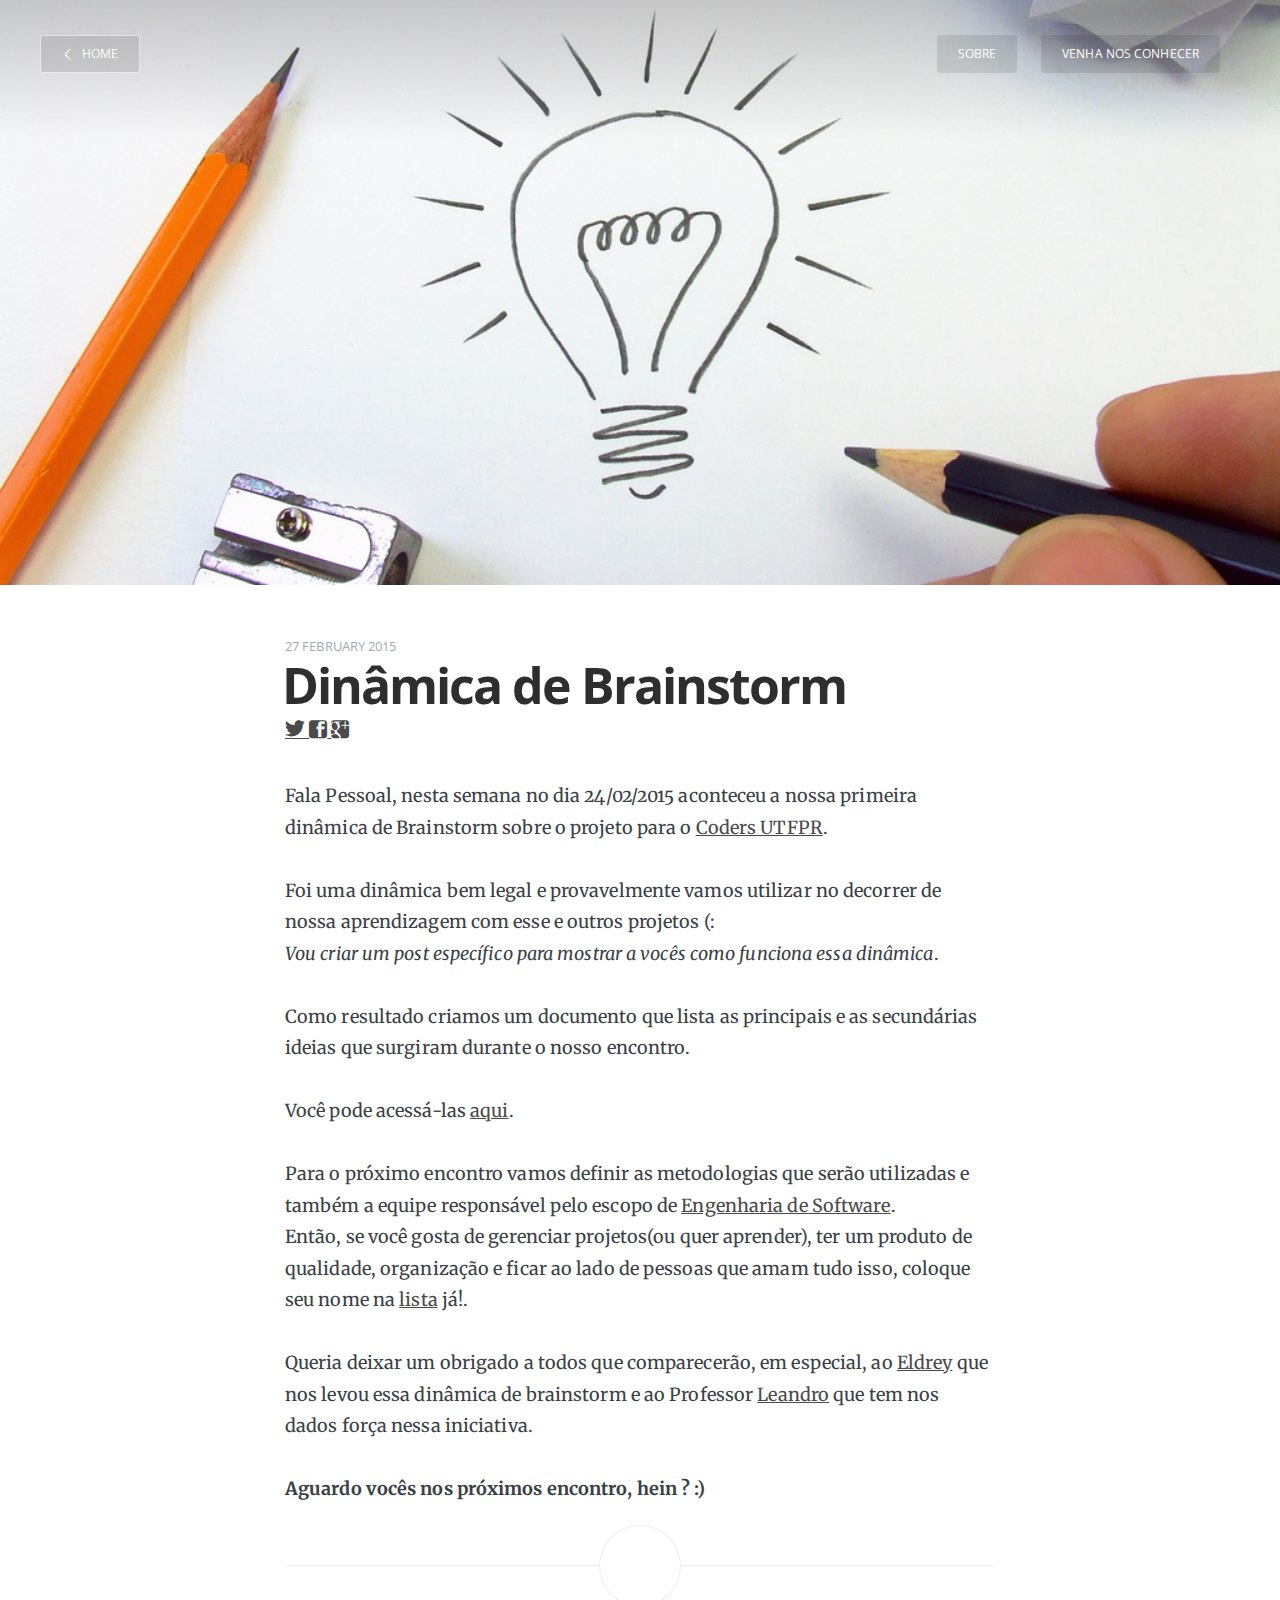
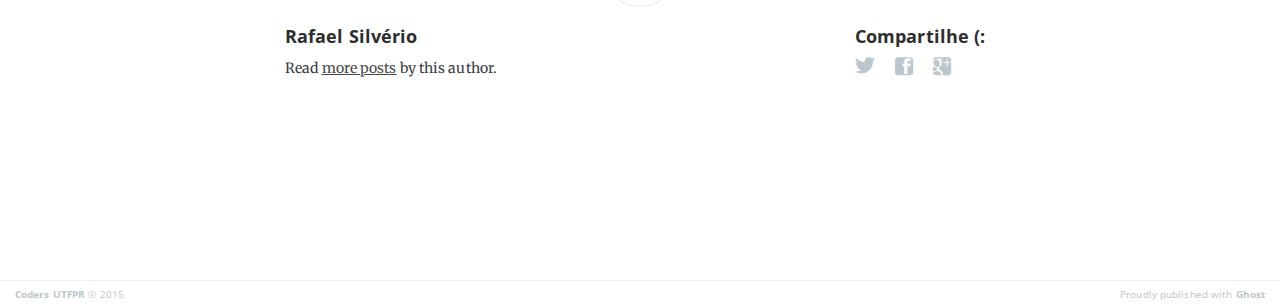
<file: dinamica-de-brainstorm/index.html>
<head>
    <meta charset="utf-8">
    <meta http-equiv="X-UA-Compatible" content="IE=edge">

    <title>Coders UTFPR - Dinâmica Brainstorm</title>
    <meta name="description" content="Veja como foi o Brainstorm do nosso primeiro projeto e fique por dentro das novidades dessa galera Coder.">

    <meta name="HandheldFriendly" content="True">
    <meta name="viewport" content="width=device-width, initial-scale=1.0">
    <meta name="google-site-verification" content="GM1ATaegXwf0JRulCQmqpuhbtIWPAEJD_zhZ3IvKaqc">

    <link rel="shortcut icon" href="../favicon.ico">

    <link rel="stylesheet" type="text/css" href="../assets/css/screen.css?v=8caccaac9c">
    <link rel="stylesheet" type="text/css" href="http://fonts.googleapis.com/css?family=Merriweather:300,700,700italic,300italic%7COpen+Sans:700,400">

    <meta name="generator" content="Ghost 0.5">
<link rel="alternate" type="application/rss+xml" title="Coders UTFPR" href="../rss/index.html">
<link rel="canonical" href="http://localhost:2368/dinamica-de-brainstorm/">
</head>
<body class="post-template">

    


<header class="main-header post-head " style="background-image: url(../content/images/2015/02/3985585567_7a3d90a6e4_b.jpg)">
    <nav class="main-nav overlay intern clearfix">
        <a class="back-button icon-arrow-left" href="http://localhost:2368">Home</a>
        <a href="http://localhost:2368/sobre/" alt="Sobre a Coders UTFPR">Sobre</a>
        <a href="http://localhost:2368/venha-nos-conhecer/" alt="Venha nos conhecer">Venha nos conhecer</a>
    </nav>
</header>

<main class="content" role="main">

    <article class="post">

        <header class="post-header">
            <section class="post-meta">
                <time class="post-date" datetime="2015-02-27">27 February 2015</time> 
            </section>

            <h1 class="post-title">Dinâmica de Brainstorm</h1>

            <section class="share top-post">
                <a class="icon-twitter" href="https://twitter.com/share?text=Din%C3%A2mica%20de%20Brainstorm&amp;url=http://localhost:2368/dinamica-de-brainstorm/" onclick="window.open(this.href, 'twitter-share', 'width=550,height=235');return false;">
                    <span class="hidden">Twitter</span>
                </a>

                <a class="icon-facebook" href="https://www.facebook.com/sharer/sharer.php?u=http://localhost:2368/dinamica-de-brainstorm/" onclick="window.open(this.href, 'facebook-share','width=580,height=296');return false;">
                    <span class="hidden">Facebook</span>
                </a>

                <a class="icon-google-plus" href="https://plus.google.com/share?url=http://localhost:2368/dinamica-de-brainstorm/" onclick="window.open(this.href, 'google-plus-share', 'width=490,height=530');return false;">
                    <span class="hidden">Google+</span>
                </a>
            </section>

        </header>

        <section class="post-content">
            <p>Fala Pessoal, nesta semana no dia 24/02/2015 aconteceu a nossa primeira dinâmica de Brainstorm sobre o projeto para o <a href="../sobre.2">Coders UTFPR</a>.</p>

<p>Foi uma dinâmica bem legal e provavelmente vamos utilizar no decorrer de nossa aprendizagem com esse e outros projetos (: <br>
<em>Vou criar um post específico para mostrar a vocês como funciona essa dinâmica</em>.</p>

<p>Como resultado criamos um documento que lista as principais e as secundárias ideias que surgiram durante o nosso encontro.</p>

<p>Você pode acessá-las <a href="https://docs.google.com/document/d/1pxd6bMEI-PtyjQK-rJaO2aIXdiwsdOrMmSuiktUTZok/edit?usp=sharing">aqui</a>.</p>

<p>Para o próximo encontro vamos definir as metodologias que serão utilizadas e também a equipe responsável pelo escopo de <a href="http://pt.wikipedia.org/wiki/Engenharia_de_software">Engenharia de Software</a>. <br>
Então, se você gosta de gerenciar projetos(ou quer aprender), ter um produto de qualidade, organização e ficar ao lado de pessoas que amam tudo isso, coloque seu nome na <a href="https://docs.google.com/spreadsheets/d/1sS7MQ5_bD9qvkCwNELRNGLJwotHtlgq8ZN_b-Kqgd30/edit?usp=sharing">lista</a> já!.</p>

<p>Queria deixar um obrigado a todos que comparecerão, em especial, ao <a href="https://www.facebook.com/eldrey">Eldrey</a> que nos levou essa dinâmica de brainstorm e ao Professor <a href="https://www.facebook.com/leandro.batistadealmeida">Leandro</a> que tem nos dados força nessa iniciativa. </p>

<p><strong>Aguardo vocês nos próximos encontro, hein ? :)</strong></p>
        </section>

        <footer class="post-footer">


            <figure class="author-image">
                <a class="img" href="../author/rafael-silverio/" style="background-image: url(http://www.gravatar.com/avatar/7ae92d781ea3a0dcb081b4a88a52a3eb?d=404&amp;s=250)"><span class="hidden">Rafael Silvério's Picture</span></a>
            </figure>

            <section class="author">
                <h4><a href="../author/rafael-silverio/">Rafael Silvério</a></h4>

                    <p>Read <a href="../author/rafael-silverio/">more posts</a> by this author.</p>
                <div class="author-meta">
                    
                    
                </div>
            </section>


            <section class="share">
                <h4>Compartilhe (:</h4>
                <a class="icon-twitter" href="https://twitter.com/share?text=Din%C3%A2mica%20de%20Brainstorm&amp;url=http://localhost:2368/dinamica-de-brainstorm/" onclick="window.open(this.href, 'twitter-share', 'width=550,height=235');return false;">
                    <span class="hidden">Twitter</span>
                </a>
                <a class="icon-facebook" href="https://www.facebook.com/sharer/sharer.php?u=http://localhost:2368/dinamica-de-brainstorm/" onclick="window.open(this.href, 'facebook-share','width=580,height=296');return false;">
                    <span class="hidden">Facebook</span>
                </a>
                <a class="icon-google-plus" href="https://plus.google.com/share?url=http://localhost:2368/dinamica-de-brainstorm/" onclick="window.open(this.href, 'google-plus-share', 'width=490,height=530');return false;">
                    <span class="hidden">Google+</span>
                </a>
            </section>


            <br><br>
            <div id="disqus_thread"></div>
            <script type="text/javascript">
                /* * * CONFIGURATION VARIABLES * * */
                var disqus_shortname = 'codersutfpr';

                /* * * DON'T EDIT BELOW THIS LINE * * */
                (function() {
                    var dsq = document.createElement('script'); dsq.type = 'text/javascript'; dsq.async = true;
                    dsq.src = '//' + disqus_shortname + '.disqus.com/embed.js';
                    (document.getElementsByTagName('head')[0] || document.getElementsByTagName('body')[0]).appendChild(dsq);
                })();
            </script>
            <noscript>Please enable JavaScript to view the <a href="https://disqus.com/?ref_noscript" rel="nofollow">comments powered by Disqus.</a></noscript>
        </footer>

    </article>

</main>



    <footer class="site-footer clearfix">
         <section class="copyright"><a href="http://localhost:2368">Coders UTFPR</a> © 2015</section>
         <section class="poweredby">Proudly published with <a href="https://ghost.org">Ghost</a></section>
    </footer>

    <script src="../public/jquery.js?v=8caccaac9c"></script>

    <script type="text/javascript" src="../assets/js/jquery.fitvids.js?v=8caccaac9c"></script>
    <script type="text/javascript" src="../assets/js/index.js?v=8caccaac9c"></script>

    <script>
      (function(i,s,o,g,r,a,m){i['GoogleAnalyticsObject']=r;i[r]=i[r]||function(){
      (i[r].q=i[r].q||[]).push(arguments)},i[r].l=1*new Date();a=s.createElement(o),
      m=s.getElementsByTagName(o)[0];a.async=1;a.src=g;m.parentNode.insertBefore(a,m)
      })(window,document,'script','//www.google-analytics.com/analytics.js','ga');

      ga('create', 'UA-47044741-3', 'auto');
      ga('send', 'pageview');
    </script>
</body>
</file>
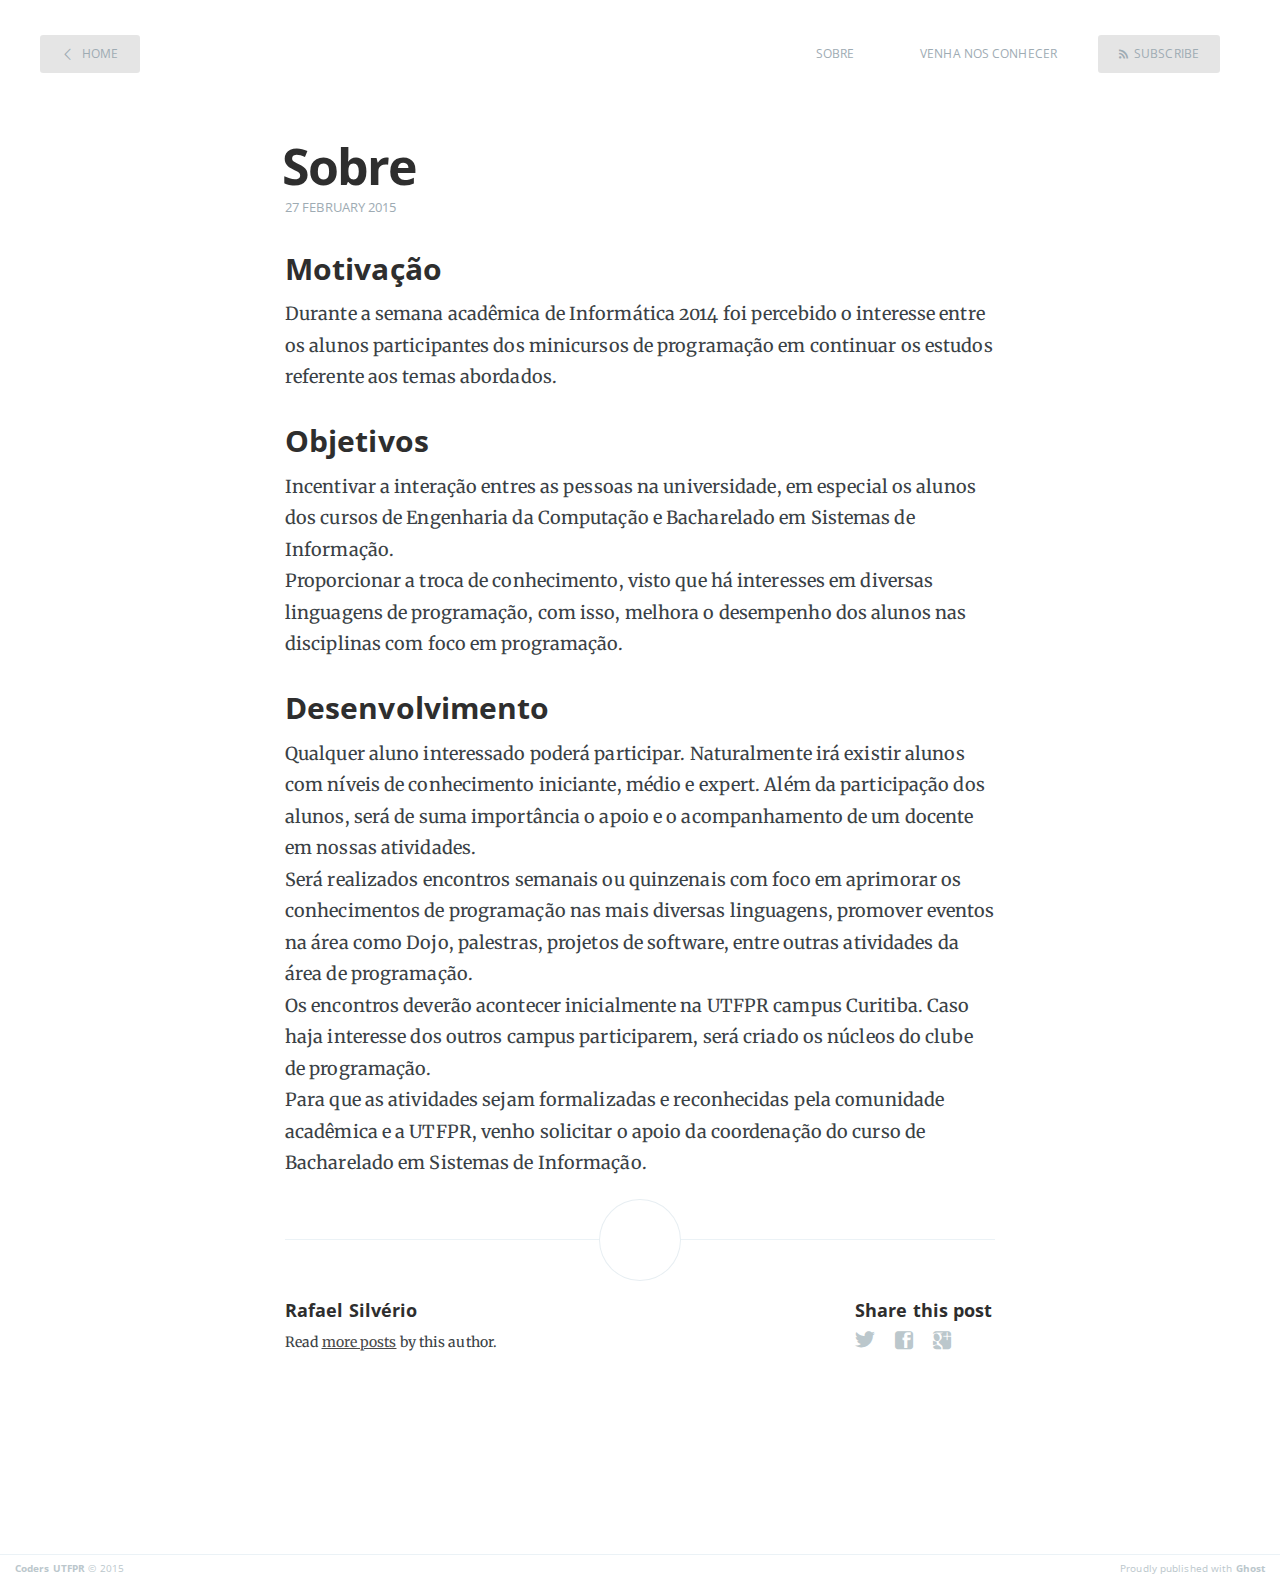
<file: sobre/index.html>
<head>
    <meta charset="utf-8">
    <meta http-equiv="X-UA-Compatible" content="IE=edge">

    <title>Coders UTFPR - Conheça o projeto</title>
    <meta name="description" content="Saiba sobre nossas motivações e objetivos. Venha nos conhecer e fazer parte.">

    <meta name="HandheldFriendly" content="True">
    <meta name="viewport" content="width=device-width, initial-scale=1.0">
    <meta name="google-site-verification" content="GM1ATaegXwf0JRulCQmqpuhbtIWPAEJD_zhZ3IvKaqc">

    <link rel="shortcut icon" href="../favicon.ico">

    <link rel="stylesheet" type="text/css" href="../assets/css/screen.css?v=81714b9f94">
    <link rel="stylesheet" type="text/css" href="http://fonts.googleapis.com/css?family=Merriweather:300,700,700italic,300italic%7COpen+Sans:700,400">

    <meta name="generator" content="Ghost 0.5">
<link rel="alternate" type="application/rss+xml" title="Coders UTFPR" href="../rss/index.html">
<link rel="canonical" href="http://codersutfpr.github.io/sobre/">
</head>
<body class="post-template">

    


<header class="main-header post-head no-cover">
    <nav class="main-nav  intern clearfix">
        <a class="back-button icon-arrow-left" href="http://codersutfpr.github.io">Home</a>
        <a href="http://codersutfpr.github.io/sobre/" alt="Sobre a Coders UTFPR">Sobre</a>
        <a href="http://codersutfpr.github.io/venha-nos-conhecer/" alt="Venha nos conhecer">Venha nos conhecer</a>
        <a class="subscribe-button icon-feed" href="http://codersutfpr.github.io/rss/">Subscribe</a>
    </nav>
</header>

<main class="content" role="main">

    <article class="post">

        <header class="post-header">
            <h1 class="post-title">Sobre</h1>
            <section class="post-meta">
                <time class="post-date" datetime="2015-02-27">27 February 2015</time> 
            </section>
        </header>

        <section class="post-content">
            <h3 id="motivao">Motivação</h3>

<p>Durante a semana acadêmica de Informática 2014 foi percebido o interesse entre os alunos participantes dos minicursos de programação em continuar os estudos referente aos temas abordados.</p>

<h3 id="objetivos">Objetivos</h3>

<p>Incentivar a interação entres as pessoas na universidade, em especial os alunos dos cursos de Engenharia da Computação e Bacharelado em Sistemas de Informação. <br>
Proporcionar a troca de conhecimento, visto que há interesses em diversas linguagens de programação, com isso, melhora o desempenho dos alunos nas disciplinas com foco em programação.</p>

<h3 id="desenvolvimento">Desenvolvimento</h3>

<p>Qualquer aluno interessado poderá participar. Naturalmente irá existir alunos com níveis de conhecimento iniciante, médio e expert. Além da participação dos alunos, será de suma importância o apoio e o acompanhamento de um docente em nossas atividades. <br>
Será realizados encontros semanais ou quinzenais com foco em aprimorar os conhecimentos de programação nas mais diversas linguagens, promover eventos na área como Dojo, palestras, projetos de software, entre outras atividades da área de programação. <br>
Os encontros deverão acontecer inicialmente na UTFPR campus Curitiba. Caso haja interesse dos outros campus participarem, será criado os núcleos do clube de programação. <br>
Para que as atividades sejam formalizadas e reconhecidas pela comunidade acadêmica e a UTFPR, venho solicitar o apoio da coordenação do curso de Bacharelado em Sistemas de Informação.</p>
        </section>

        <footer class="post-footer">


            <figure class="author-image">
                <a class="img" href="../author/rafael-silverio/" style="background-image: url(http://www.gravatar.com/avatar/7ae92d781ea3a0dcb081b4a88a52a3eb?d=404&amp;s=250)"><span class="hidden">Rafael Silvério's Picture</span></a>
            </figure>

            <section class="author">
                <h4><a href="../author/rafael-silverio/">Rafael Silvério</a></h4>

                    <p>Read <a href="../author/rafael-silverio/">more posts</a> by this author.</p>
                <div class="author-meta">
                    
                    
                </div>
            </section>


            <section class="share">
                <h4>Share this post</h4>
                <a class="icon-twitter" href="https://twitter.com/share?text=Sobre&amp;url=http://codersutfpr.github.io/sobre/" onclick="window.open(this.href, 'twitter-share', 'width=550,height=235');return false;">
                    <span class="hidden">Twitter</span>
                </a>
                <a class="icon-facebook" href="https://www.facebook.com/sharer/sharer.php?u=http://codersutfpr.github.io/sobre/" onclick="window.open(this.href, 'facebook-share','width=580,height=296');return false;">
                    <span class="hidden">Facebook</span>
                </a>
                <a class="icon-google-plus" href="https://plus.google.com/share?url=http://codersutfpr.github.io/sobre/" onclick="window.open(this.href, 'google-plus-share', 'width=490,height=530');return false;">
                    <span class="hidden">Google+</span>
                </a>
            </section>


            <br><br>
            <div id="disqus_thread"></div>
            <script type="text/javascript">
                /* * * CONFIGURATION VARIABLES * * */
                var disqus_shortname = 'codersutfpr';

                /* * * DON'T EDIT BELOW THIS LINE * * */
                (function() {
                    var dsq = document.createElement('script'); dsq.type = 'text/javascript'; dsq.async = true;
                    dsq.src = '//' + disqus_shortname + '.disqus.com/embed.js';
                    (document.getElementsByTagName('head')[0] || document.getElementsByTagName('body')[0]).appendChild(dsq);
                })();
            </script>
            <noscript>Please enable JavaScript to view the <a href="https://disqus.com/?ref_noscript" rel="nofollow">comments powered by Disqus.</a></noscript>
        </footer>

    </article>

</main>



    <footer class="site-footer clearfix">
         <section class="copyright"><a href="http://codersutfpr.github.io">Coders UTFPR</a> © 2015</section>
         <section class="poweredby">Proudly published with <a href="https://ghost.org">Ghost</a></section>
    </footer>

    <script src="../public/jquery.js?v=81714b9f94"></script>

    <script type="text/javascript" src="../assets/js/jquery.fitvids.js?v=81714b9f94"></script>
    <script type="text/javascript" src="../assets/js/index.js?v=81714b9f94"></script>

    <script>
      (function(i,s,o,g,r,a,m){i['GoogleAnalyticsObject']=r;i[r]=i[r]||function(){
      (i[r].q=i[r].q||[]).push(arguments)},i[r].l=1*new Date();a=s.createElement(o),
      m=s.getElementsByTagName(o)[0];a.async=1;a.src=g;m.parentNode.insertBefore(a,m)
      })(window,document,'script','//www.google-analytics.com/analytics.js','ga');

      ga('create', 'UA-47044741-3', 'auto');
      ga('send', 'pageview');
    </script>
</body>
</file>
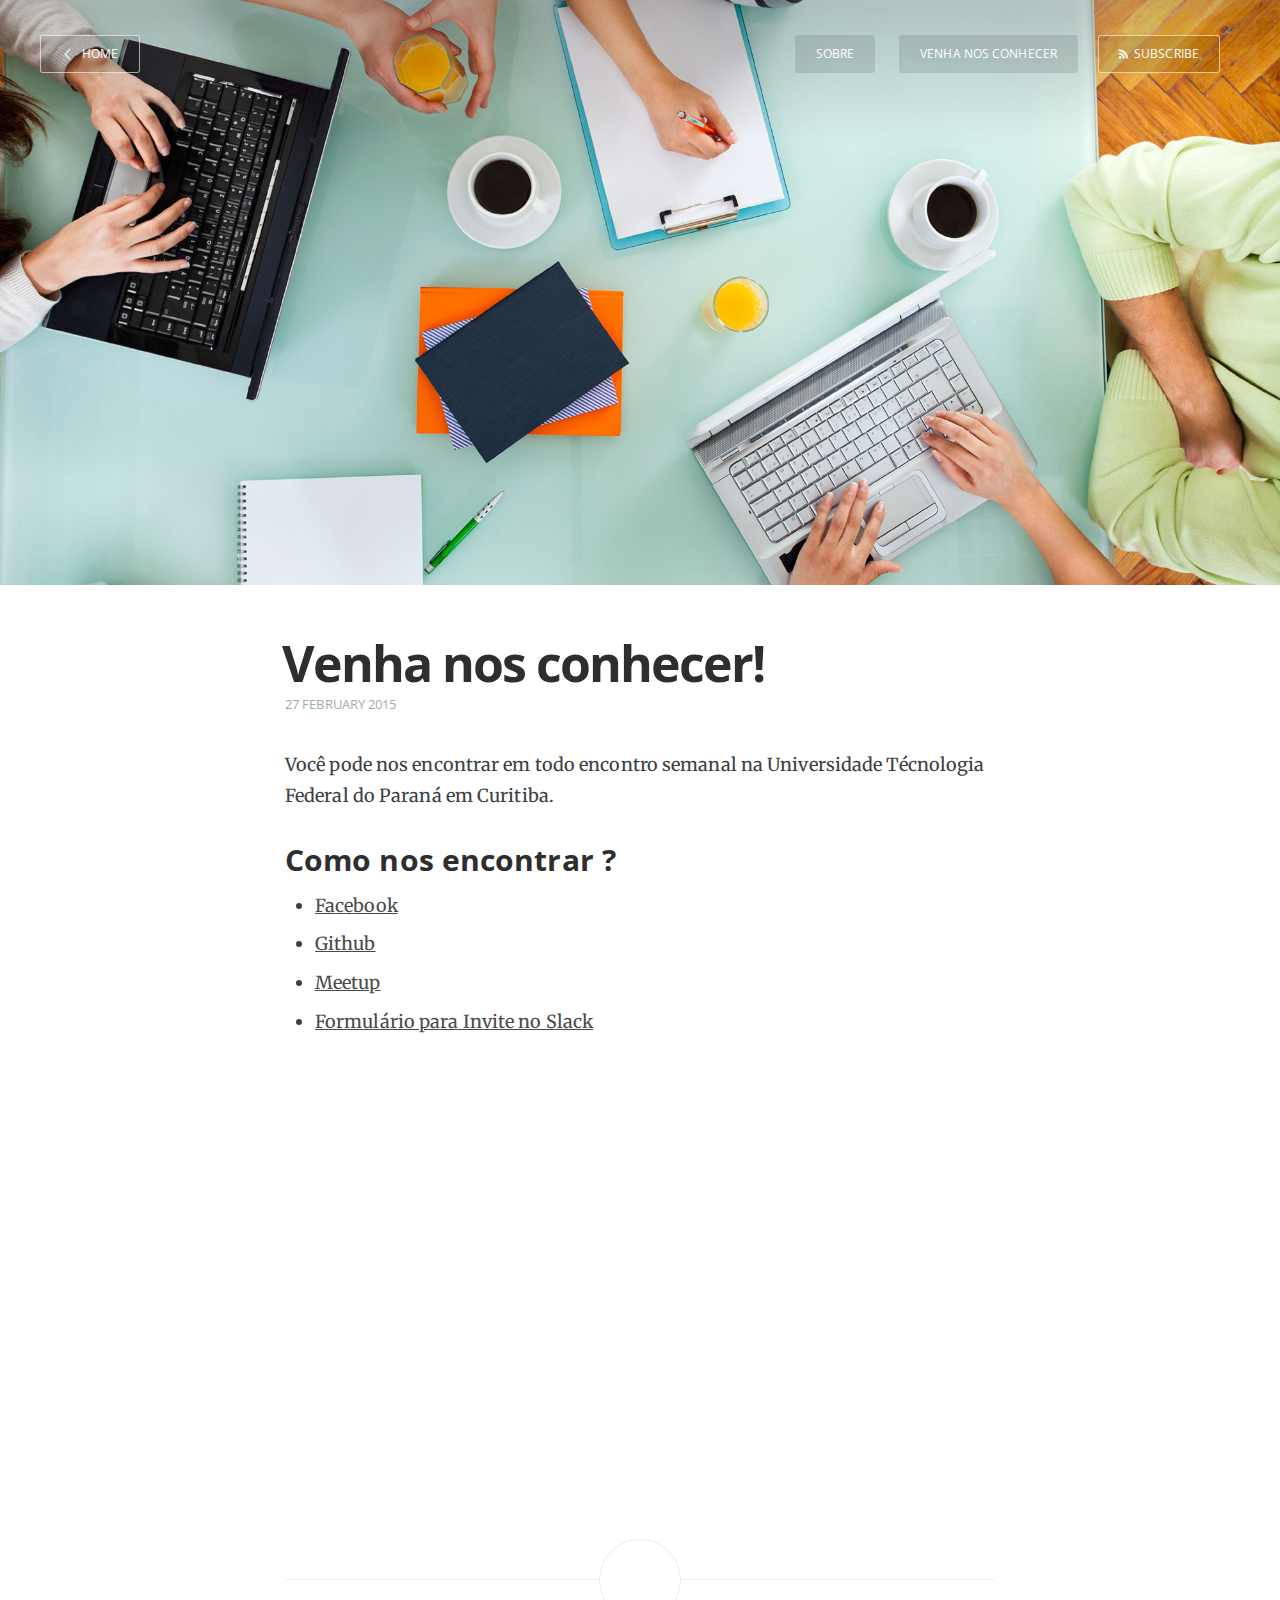
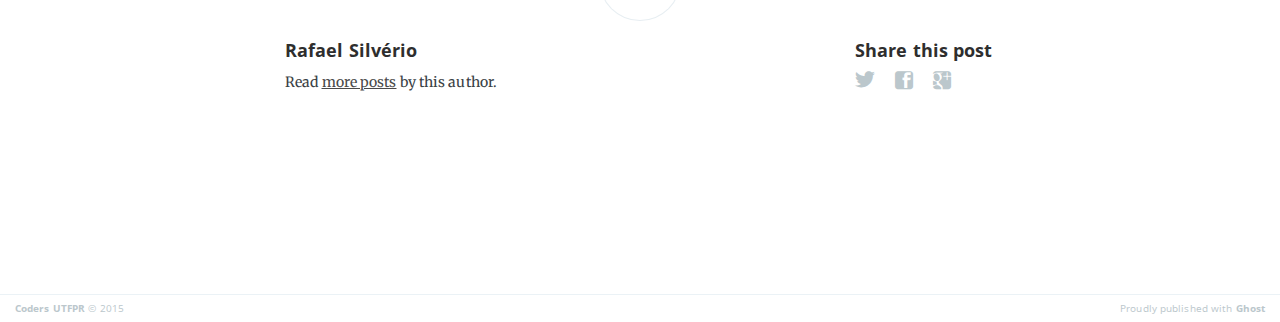
<file: venha-nos-conhecer/index.html>
<head>
    <meta charset="utf-8">
    <meta http-equiv="X-UA-Compatible" content="IE=edge">

    <title>Coders UTFPR - Venha nos conhecer</title>
    <meta name="description" content="Venha nos conhecer e fazer parte desse incrível mundo e projeto, reunindo pessoas apaixonadas por programação.">

    <meta name="HandheldFriendly" content="True">
    <meta name="viewport" content="width=device-width, initial-scale=1.0">
    <meta name="google-site-verification" content="GM1ATaegXwf0JRulCQmqpuhbtIWPAEJD_zhZ3IvKaqc">

    <link rel="shortcut icon" href="../favicon.ico">

    <link rel="stylesheet" type="text/css" href="../assets/css/screen.css?v=81714b9f94">
    <link rel="stylesheet" type="text/css" href="http://fonts.googleapis.com/css?family=Merriweather:300,700,700italic,300italic%7COpen+Sans:700,400">

    <meta name="generator" content="Ghost 0.5">
<link rel="alternate" type="application/rss+xml" title="Coders UTFPR" href="../rss/index.html">
<link rel="canonical" href="http://codersutfpr.github.io/venha-nos-conhecer/">
</head>
<body class="post-template">

    


<header class="main-header post-head " style="background-image: url(../content/images/2015/02/studio-1.jpg)">
    <nav class="main-nav overlay intern clearfix">
        <a class="back-button icon-arrow-left" href="http://codersutfpr.github.io">Home</a>
        <a href="http://codersutfpr.github.io/sobre/" alt="Sobre a Coders UTFPR">Sobre</a>
        <a href="http://codersutfpr.github.io/venha-nos-conhecer/" alt="Venha nos conhecer">Venha nos conhecer</a>
        <a class="subscribe-button icon-feed" href="http://codersutfpr.github.io/rss/">Subscribe</a>
    </nav>
</header>

<main class="content" role="main">

    <article class="post">

        <header class="post-header">
            <h1 class="post-title">Venha nos conhecer!</h1>
            <section class="post-meta">
                <time class="post-date" datetime="2015-02-27">27 February 2015</time> 
            </section>
        </header>

        <section class="post-content">
            <p>Você pode nos encontrar em todo encontro semanal na Universidade Técnologia Federal do Paraná em Curitiba.</p>

<h3 id="comonosencontrar">Como nos encontrar ?</h3>

<ul>
<li><a href="https://www.facebook.com/groups/galeracoderutfpr/">Facebook</a></li>
<li><a href="https://github.com/codersutfpr/">Github</a></li>
<li><a href="http://www.meetup.com/Coders-UTFPR/">Meetup</a></li>
<li><a href="http://goo.gl/forms/brwENgnJM6">Formulário para Invite no Slack</a></li>
</ul>

<iframe src="https://www.google.com/maps/embed?pb=!1m14!1m8!1m3!1d14412.416340043668!2d-49.268945849999994!3d-25.434783499999998!3m2!1i1024!2i768!4f13.1!3m3!1m2!1s0x0000000000000000%3A0xf3a719e535226419!2sUniversidade+Tecnol%C3%B3gica+Federal+do+Paran%C3%A1!5e0!3m2!1spt-BR!2sbr!4v1425080592039" height="450" frameborder="0" style="border:0; width: 100%;"></iframe>
        </section>

        <footer class="post-footer">


            <figure class="author-image">
                <a class="img" href="../author/rafael-silverio/" style="background-image: url(http://www.gravatar.com/avatar/7ae92d781ea3a0dcb081b4a88a52a3eb?d=404&amp;s=250)"><span class="hidden">Rafael Silvério's Picture</span></a>
            </figure>

            <section class="author">
                <h4><a href="../author/rafael-silverio/">Rafael Silvério</a></h4>

                    <p>Read <a href="../author/rafael-silverio/">more posts</a> by this author.</p>
                <div class="author-meta">
                    
                    
                </div>
            </section>


            <section class="share">
                <h4>Share this post</h4>
                <a class="icon-twitter" href="https://twitter.com/share?text=Venha%20nos%20conhecer!&amp;url=http://codersutfpr.github.io/venha-nos-conhecer/" onclick="window.open(this.href, 'twitter-share', 'width=550,height=235');return false;">
                    <span class="hidden">Twitter</span>
                </a>
                <a class="icon-facebook" href="https://www.facebook.com/sharer/sharer.php?u=http://codersutfpr.github.io/venha-nos-conhecer/" onclick="window.open(this.href, 'facebook-share','width=580,height=296');return false;">
                    <span class="hidden">Facebook</span>
                </a>
                <a class="icon-google-plus" href="https://plus.google.com/share?url=http://codersutfpr.github.io/venha-nos-conhecer/" onclick="window.open(this.href, 'google-plus-share', 'width=490,height=530');return false;">
                    <span class="hidden">Google+</span>
                </a>
            </section>


            <br><br>
            <div id="disqus_thread"></div>
            <script type="text/javascript">
                /* * * CONFIGURATION VARIABLES * * */
                var disqus_shortname = 'codersutfpr';

                /* * * DON'T EDIT BELOW THIS LINE * * */
                (function() {
                    var dsq = document.createElement('script'); dsq.type = 'text/javascript'; dsq.async = true;
                    dsq.src = '//' + disqus_shortname + '.disqus.com/embed.js';
                    (document.getElementsByTagName('head')[0] || document.getElementsByTagName('body')[0]).appendChild(dsq);
                })();
            </script>
            <noscript>Please enable JavaScript to view the <a href="https://disqus.com/?ref_noscript" rel="nofollow">comments powered by Disqus.</a></noscript>
        </footer>

    </article>

</main>



    <footer class="site-footer clearfix">
         <section class="copyright"><a href="http://codersutfpr.github.io">Coders UTFPR</a> © 2015</section>
         <section class="poweredby">Proudly published with <a href="https://ghost.org">Ghost</a></section>
    </footer>

    <script src="../public/jquery.js?v=81714b9f94"></script>

    <script type="text/javascript" src="../assets/js/jquery.fitvids.js?v=81714b9f94"></script>
    <script type="text/javascript" src="../assets/js/index.js?v=81714b9f94"></script>

    <script>
      (function(i,s,o,g,r,a,m){i['GoogleAnalyticsObject']=r;i[r]=i[r]||function(){
      (i[r].q=i[r].q||[]).push(arguments)},i[r].l=1*new Date();a=s.createElement(o),
      m=s.getElementsByTagName(o)[0];a.async=1;a.src=g;m.parentNode.insertBefore(a,m)
      })(window,document,'script','//www.google-analytics.com/analytics.js','ga');

      ga('create', 'UA-47044741-3', 'auto');
      ga('send', 'pageview');
    </script>
</body>
</file>
<file: assets/css/screen.css>
/* ==========================================================================
   Table of Contents
   ========================================================================== */

/*

    0.  Normalize
    1.  Icons
    2.  General
    3.  Utilities
    4.  General
    5.  Single Post
    6.  Tag Archive
    7.  Third Party Elements
    8.  Pagination
    9.  Footer
    10. Media Queries (Medium Desktop)
    11. Media Queries (Tablet)
    12. Media Queries (Mobile)
    13. Animations

*/

/* ==========================================================================
   0. Normalize.css v2.1.3 | MIT License | git.io/normalize | (minified)
   ========================================================================== */

article, aside, details,
figcaption, figure,
footer, header, hgroup,
main, nav, section,
summary { display: block; }
audio, canvas, video { display: inline-block; }
audio:not([controls]) { display: none; height: 0; }
[hidden], template { display: none; }
html {
   font-family: sans-serif;
   -ms-text-size-adjust: 100%;
   -webkit-text-size-adjust: 100%;
}
body { margin: 0; }
a { background: transparent; }
a:focus { outline: thin dotted; }
a:active, a:hover { outline: 0; }
h1 { font-size: 2em; margin: 0.67em 0; }
abbr[title] { border-bottom: 1px dotted; }
b, strong { font-weight: 700; }
dfn { font-style: italic; }
hr {
   -moz-box-sizing: content-box;
   box-sizing: content-box;
   height: 0;
}
mark { background: #FF0; color: #000; }
code, kbd, pre,
samp { font-family: monospace, serif; font-size: 1em; }
pre { white-space: pre-wrap; }
q { quotes: "\201C" "\201D" "\2018" "\2019"; }
small { font-size: 80%; }
sub, sup {
   font-size: 75%;
   line-height: 0;
   position: relative;
   vertical-align: baseline;
}
sup { top: -0.5em; }
sub { bottom: -0.25em; }
img { border: 0; }
svg:not(:root) { overflow: hidden; }
figure { margin: 0; }
fieldset {
   border: 1px solid #c0c0c0;
   margin: 0 2px;
   padding: 0.35em 0.625em 0.75em;
}
legend { border: 0; padding: 0; }
button, input, select,
textarea { font-family: inherit; font-size: 100%; margin: 0; }
button, input { line-height: normal; }
button, select { text-transform: none; }
button, html input[type="button"],
input[type="reset"], input[type="submit"] {
   -webkit-appearance: button;
   cursor: pointer;
}
button[disabled], html input[disabled] { cursor: default; }
input[type="checkbox"],
input[type="radio"] { box-sizing: border-box; padding: 0; }
input[type="search"] {
   -webkit-appearance: textfield;
   -moz-box-sizing: content-box;
   -webkit-box-sizing: content-box;
   box-sizing: content-box;
}
input[type="search"]::-webkit-search-cancel-button,
input[type="search"]::-webkit-search-decoration { -webkit-appearance: none; }
button::-moz-focus-inner,
input::-moz-focus-inner { border: 0; padding: 0; }
textarea { overflow: auto; vertical-align: top; }
table { border-collapse: collapse; border-spacing: 0; }


/* ==========================================================================
   1. Icons - Sets up the icon font and respective classes
   ========================================================================== */

/* Import the font file with the icons in it */
@font-face {
    font-family: "casper-icons";
    src:url("../fonts/casper-icons.eot");
    src:url("../fonts/casper-icons.eot?") format("embedded-opentype"),
        url("../fonts/casper-icons.woff") format("woff"),
        url("../fonts/casper-icons.ttf") format("truetype"),
        url("../fonts/casper-icons.svg") format("svg");
    font-weight: normal;
    font-style: normal;
}

/* Apply these base styles to all icons */
[class^="icon-"]:before, [class*=" icon-"]:before {
    font-family: "casper-icons", "Open Sans", sans-serif;
    speak: none;
    font-style: normal;
    font-weight: normal;
    font-variant: normal;
    text-transform: none;
    line-height: 1;
    text-decoration: none !important;
    -webkit-font-smoothing: antialiased;
    -moz-osx-font-smoothing: grayscale;
}

/* Each icon is created by inserting the correct character into the
   content of the :before pseudo element. Like a boss. */
.icon-ghost:before {
    content: "\f600";
}
.icon-feed:before {
    content: "\f601";
}
.icon-twitter:before {
    content: "\f602";
    font-size: 1.1em;
}
.icon-google-plus:before {
    content: "\f603";
}
.icon-facebook:before {
    content: "\f604";
}
.icon-arrow-left:before {
    content: "\f605";
}
.icon-stats:before {
    content: "\f606";
}
.icon-location:before {
    content: "\f607";
    margin-left: -3px; /* Tracking fix */
}
.icon-link:before {
    content: "\f608";
}


/* ==========================================================================
   2. General - Setting up some base styles
   ========================================================================== */

html {
    height: 100%;
    max-height: 100%;
    font-size: 62.5%;
    -webkit-tap-highlight-color: rgba(0, 0, 0, 0);
}

body {
    height: 100%;
    max-height: 100%;
    font-family: "Merriweather", serif;
    letter-spacing: 0.01rem;
    font-size: 1.8rem;
    line-height: 1.75em;
    color: #3A4145;
    -webkit-font-feature-settings: 'kern' 1;
    -moz-font-feature-settings: 'kern' 1;
    -o-font-feature-settings: 'kern' 1;
}

::-moz-selection {
    background: #D6EDFF;
}

::selection {
    background: #D6EDFF;
}

h1, h2, h3,
h4, h5, h6 {
    -webkit-font-feature-settings: 'dlig' 1, 'liga' 1, 'lnum' 1, 'kern' 1;
    -moz-font-feature-settings: 'dlig' 1, 'liga' 1, 'lnum' 1, 'kern' 1;
    -o-font-feature-settings: 'dlig' 1, 'liga' 1, 'lnum' 1, 'kern' 1;
    color: #2E2E2E;
    line-height: 1.15em;
    margin: 0 0 0.4em 0;
    font-family: "Open Sans", sans-serif;
}

h1 {
    font-size: 5rem;
    letter-spacing: -2px;
    text-indent: -3px;
}

h2 {
    font-size: 3.6rem;
    letter-spacing: -1px;
}

h3 {
    font-size: 3rem;
}

h4 {
    font-size: 2.5rem;
}

h5 {
    font-size: 2rem;
}

h6 {
    font-size: 2rem;
}

a {
    color: #4A4A4A;
    transition: color ease 0.3s;
}

a:hover {
    color: #111;
}

p, ul, ol, dl {
    -webkit-font-feature-settings: 'liga' 1, 'onum' 1, 'kern' 1;
    -moz-font-feature-settings: 'liga' 1, 'onum' 1, 'kern' 1;
    -o-font-feature-settings: 'liga' 1, 'onum' 1, 'kern' 1;
    margin: 0 0 1.75em 0;
}

ol, ul {
    padding-left: 3rem;
}

ol ol, ul ul,
ul ol, ol ul {
    margin: 0 0 0.4em 0;
    padding-left: 2em;
}

dl dt {
    float: left;
    width: 180px;
    overflow: hidden;
    clear: left;
    text-align: right;
    text-overflow: ellipsis;
    white-space: nowrap;
    font-weight: 700;
    margin-bottom: 1em;
}

dl dd {
    margin-left: 200px;
    margin-bottom: 1em
}

li {
    margin: 0.4em 0;
}

li li {
    margin: 0;
}

hr {
    display: block;
    height: 1px;
    border: 0;
    border-top: #EFEFEF 1px solid;
    margin: 3.2em 0;
    padding: 0;
}

blockquote {
    -moz-box-sizing: border-box;
    box-sizing: border-box;
    margin: 1.75em 0 1.75em -2.2em;
    padding: 0 0 0 1.75em;
    border-left: #4A4A4A 0.4em solid;
}

blockquote p {
    margin: 0.8em 0;
    font-style: italic;
}

blockquote small {
    display: inline-block;
    margin: 0.8em 0 0.8em 1.5em;
    font-size: 0.9em;
    color: #CCC;
}

blockquote small:before { content: "\2014 \00A0"; }

blockquote cite {
    font-weight: 700;
}

blockquote cite a { font-weight: normal; }

mark {
    background-color: #FFC336;
}

code, tt {
    padding: 1px 3px;
    font-family: Inconsolata, monospace, sans-serif;
    font-size: 0.85em;
    white-space: pre-wrap;
    border: #E3EDF3 1px solid;
    background: #F7FAFB;
    border-radius: 2px;
}

pre {
    -moz-box-sizing: border-box;
    box-sizing: border-box;
    margin: 0 0 1.75em 0;
    border: #E3EDF3 1px solid;
    width: 100%;
    padding: 10px;
    font-family: Inconsolata, monospace, sans-serif;
    font-size: 0.9em;
    white-space: pre;
    overflow: auto;
    background: #F7FAFB;
    border-radius: 3px;
}

pre code, tt {
    font-size: inherit;
    white-space: -moz-pre-wrap;
    white-space: pre-wrap;
    background: transparent;
    border: none;
    padding: 0;
}

kbd {
    display: inline-block;
    margin-bottom: 0.4em;
    padding: 1px 8px;
    border: #CCC 1px solid;
    color: #666;
    text-shadow: #FFF 0 1px 0;
    font-size: 0.9em;
    font-weight: 700;
    background: #F4F4F4;
    border-radius: 4px;
    box-shadow:
        0 1px 0 rgba(0, 0, 0, 0.2),
        0 1px 0 0 #fff inset;
}

table {
    -moz-box-sizing: border-box;
    box-sizing: border-box;
    margin: 1.75em 0;
    width: 100%;
    max-width: 100%;
    background-color: transparent;
}

table th,
table td {
    padding: 8px;
    line-height: 20px;
    text-align: left;
    vertical-align: top;
    border-top: #EFEFEF 1px solid;
}

table th { color: #000; }

table caption + thead tr:first-child th,
table caption + thead tr:first-child td,
table colgroup + thead tr:first-child th,
table colgroup + thead tr:first-child td,
table thead:first-child tr:first-child th,
table thead:first-child tr:first-child td {
    border-top: 0;
}

table tbody + tbody { border-top: #EFEFEF 2px solid; }

table table table { background-color: #FFF; }

table tbody > tr:nth-child(odd) > td,
table tbody > tr:nth-child(odd) > th {
    background-color: #F6F6F6;
}

table.plain tbody > tr:nth-child(odd) > td,
table.plain tbody > tr:nth-child(odd) > th {
   background: transparent;
}

iframe, .fluid-width-video-wrapper {
    display: block;
    margin: 1.75em 0;
}

/* When a video is inside the fitvids wrapper, drop the
margin on the iframe, cause it breaks stuff. */
.fluid-width-video-wrapper iframe {
    margin: 0;
}


/* ==========================================================================
   3. Utilities - These things get used a lot
   ========================================================================== */

/* Clears shit */
.clearfix:before,
.clearfix:after {
    content: " ";
    display: table;
}
.clearfix:after { clear: both; }
.clearfix { *zoom: 1; }

/* Hides shit */
.hidden {
    text-indent: -9999px;
    visibility: hidden;
    display: none;
}

/* Creates a responsive wrapper that makes our content scale nicely */
.inner {
    position: relative;
    width: 80%;
    max-width: 710px;
    margin: 0 auto;
}

/* Centres vertically yo. (IE8+) */
.vertical {
    display: table-cell;
    vertical-align: middle;
}


/* ==========================================================================
   4. General - The main styles for the the theme
   ========================================================================== */

/* Big cover image on the home page */
.main-header {
    position: relative;
    display: table;
    width: 100%;
    height: 100%;
    margin-bottom: 5rem;
    text-align: center;
    background: #222 no-repeat center center;
    background-size: cover;
    overflow: hidden;
}

.main-header .inner {
    width: 80%;
}

.main-nav {
    position: relative;
    padding: 35px 40px;
    margin: 0 0 30px 0;
}

.main-nav a {
    text-decoration: none;
    font-family: 'Open Sans', sans-serif;
}

/* Create a bouncing scroll-down arrow on homepage with cover image */
.scroll-down {
    display: block;
    position: absolute;
    z-index: 100;
    bottom: 45px;
    left: 50%;
    margin-left: -16px;
    width: 34px;
    height: 34px;
    font-size: 34px;
    text-align: center;
    text-decoration: none;
    color: rgba(255,255,255,0.7);
    -webkit-transform: rotate(-90deg);
    transform: rotate(-90deg);
    -webkit-animation: bounce 4s 2s infinite;
    animation: bounce 4s 2s infinite;
}

/* Stop it bouncing and increase contrast when hovered */
.scroll-down:hover {
    color: #fff;
    -webkit-animation: none;
    animation: none;
}

/* Put a semi-opaque radial gradient behind the icon to make it more visible
   on photos which happen to have a light background. */
.home-template .main-header:after {
    display: block;
    content: " ";
    width: 150px;
    height: 130px;
    border-radius: 100%;
    position: absolute;
    bottom: 0;
    left: 50%;
    margin-left: -75px;
    background: -moz-radial-gradient(center, ellipse cover,  rgba(0,0,0,0.15) 0%, rgba(0,0,0,0) 70%, rgba(0,0,0,0) 100%);
    background: -webkit-gradient(radial, center center, 0px, center center, 100%, color-stop(0%,rgba(0,0,0,0.15)), color-stop(70%,rgba(0,0,0,0)), color-stop(100%,rgba(0,0,0,0)));
    background: -webkit-radial-gradient(center, ellipse cover,  rgba(0,0,0,0.15) 0%,rgba(0,0,0,0) 70%,rgba(0,0,0,0) 100%);
    background: radial-gradient(ellipse at center,  rgba(0,0,0,0.15) 0%,rgba(0,0,0,0) 70%,rgba(0,0,0,0) 100%);
}

/* Hide when there's no cover image or on page2+ */
.no-cover .scroll-down,
.no-cover.main-header:after,
.archive-template .scroll-down,
.archive-template .main-header:after {
    display: none
}

/* Appears in the top right corner of your home page */
.blog-logo {
    display: block;
    float: left;
    background: none !important;
    border: none !important;
}

.blog-logo img {
    -webkit-box-sizing: border-box;
    -moz-box-sizing: border-box;
    box-sizing: border-box;
    display: block;
    height: 38px;
    padding: 1px 0 5px 0;
    width: auto;
}

.back-button {
    -webkit-box-sizing: border-box;
    -moz-box-sizing: border-box;
    box-sizing: border-box;
    display: inline-block;
    float: left;
    height: 38px;
    padding: 0 15px 0 10px;
    border: transparent 1px solid;
    color: #9EABB3;
    text-align: center;
    font-size: 12px;
    text-transform: uppercase;
    line-height: 35px;
    border-radius: 3px;
    background: rgba(0,0,0,0.1) !important;
    transition: all ease 0.3s;
}
.back-button:before {
    position: relative;
    bottom: -2px;
    font-size: 13px;
    line-height: 0;
    margin-right: 8px;
}

.subscribe-button {
    -webkit-box-sizing: border-box;
    -moz-box-sizing: border-box;
    box-sizing: border-box;
    display: inline-block;
    float: right;
    height: 38px;
    padding: 0 20px;
    border: transparent 1px solid;
    color: #9EABB3;
    text-align: center;
    font-size: 12px;
    text-transform: uppercase;
    line-height: 35px;
    white-space: nowrap;
    border-radius: 3px;
    background: rgba(0,0,0,0.1) !important;
    transition: all ease 0.3s;
}
.subscribe-button:before {
    font-size: 9px;
    margin-right: 6px;
}

/* Special styles when overlaid on an image*/
.main-nav.overlay {
    position: absolute;
    top: 0;
    left: 0;
    right: 0;
    height: 70px;
    border: none;
    background: -moz-linear-gradient(top, rgba(0,0,0,0.2) 0%, rgba(0,0,0,0) 100%);
    background: -webkit-gradient(linear, left top, left bottom, color-stop(0%,rgba(0,0,0,0.2)), color-stop(100%,rgba(0,0,0,0)));
    background: -webkit-linear-gradient(top, rgba(0,0,0,0.2) 0%,rgba(0,0,0,0) 100%);
    background: linear-gradient(to bottom, rgba(0,0,0,0.2) 0%,rgba(0,0,0,0) 100%);
    text-align: right;
}
.no-cover .main-nav.overlay,
.no-cover .back-button,
.no-cover .subscribe-button {
    background: none;
}

.main-nav.overlay a {
    color: #fff;
    padding: 5px 20px;

    -webkit-box-sizing: border-box;
    -moz-box-sizing: border-box;
    box-sizing: border-box;
    display: inline-block;
    height: 38px;
    padding: 0 20px;
    border: transparent 1px solid;
    text-align: center;
    font-size: 12px;
    text-transform: uppercase;
    line-height: 35px;
    white-space: nowrap;
    border-radius: 3px;
    background: rgba(0,0,0,0.1);
    transition: all ease 0.3s;
    margin-right: 20px;
}

.no-cover .main-nav{
    text-align: right;
}

.no-cover .main-nav a{
    -webkit-box-sizing: border-box;
    -moz-box-sizing: border-box;
    box-sizing: border-box;
    display: inline-block;
    height: 38px;
    padding: 0 20px;
    border: transparent 1px solid;
    text-align: center;
    font-size: 12px;
    text-transform: uppercase;
    line-height: 35px;
    white-space: nowrap;
    border-radius: 3px;
    transition: all ease 0.3s;
    margin-right: 20px;
    color: #9EABB3;
}

.main-nav.overlay .back-button,
.main-nav.overlay .subscribe-button {
    border-color: rgba(255,255,255,0.6);
}

.main-nav.overlay a:hover {
    color: #fff;
    border-color: #fff;
    transition: all 0.1s ease;
    border-color: rgba(255,255,255,0.6);
}

/* Add a border to the buttons on hover */
.back-button:hover,
.subscribe-button:hover {
    border-color: #bfc8cd;
    color: #9EABB3;
}

/* The details of your blog. Defined in ghost/settings/ */
.page-title {
    margin: 10px 0 10px 0;
    font-size: 5rem;
    letter-spacing: -1px;
    font-weight: 700;
    font-family: "Open Sans", sans-serif;
    color: #fff;
}

.page-description {
    margin: 0;
    font-size: 2rem;
    line-height: 1.5em;
    font-weight: 400;
    font-family: "Merriweather", serif;
    letter-spacing: 0.01rem;
    color: rgba(255,255,255,0.8);
}

.no-cover.main-header {
    min-height: 160px;
    max-height: 40%;
    background: #f5f8fa;
}

.no-cover .page-title {
    color: rgba(0,0,0,0.8);
}

.no-cover .page-description {
    color: rgba(0,0,0,0.5);
}

.no-cover .main-nav.overlay .back-button,
.no-cover .main-nav.overlay .subscribe-button,
.no-cover .main-nav.overlay a {
    color: rgba(0,0,0,0.4);
    border-color: rgba(0,0,0,0.3);
}

/* Add subtle load-in animation for content on the home page */
.home-template .page-title {
    -webkit-animation: fade-in-down 0.6s;
    animation: fade-in-down 0.6s;
    -webkit-animation-delay: 0.2s;
    animation-delay: 0.2s;
}
.home-template .page-description {
    -webkit-animation: fade-in-down 0.9s;
    animation: fade-in-down 0.9s;
    -webkit-animation-delay: 0.1s;
    animation-delay: 0.1s;
}

/* Every post, on every page, gets this style on its <article> tag */
.post {
    position: relative;
    width: 80%;
    max-width: 710px;
    margin: 4rem auto;
    padding-bottom: 4rem;
    border-bottom: #EBF2F6 1px solid;
    word-break: break-word;
    hyphens: auto;
}

/* Add a little circle in the middle of the border-bottom on our .post
   just for the lolz and stylepoints. */
.post:after {
    display: block;
    content: "";
    width: 7px;
    height: 7px;
    border: #E7EEF2 1px solid;
    position: absolute;
    bottom: -5px;
    left: 50%;
    margin-left: -5px;
    background: #FFF;
    -webkit-border-radius: 100%;
    -moz-border-radius: 100%;
    border-radius: 100%;
    box-shadow: #FFF 0 0 0 5px;
}

body:not(.post-template) .post-title {
    font-size: 3.6rem;
}

.post-title a {
    text-decoration: none;
}

.post-excerpt p {
    margin: 0;
    font-size: 0.9em;
    line-height: 1.7em;
}

.read-more {
    text-decoration: none;
}

.post-meta {
    display: block;
    margin: 1.75rem 0 0 0;
    font-family: "Open Sans", sans-serif;
    font-size: 1.5rem;
    line-height: 2.2rem;
    color: #9EABB3;
}

.author-thumb {
    width: 24px;
    height: 24px;
    float: left;
    margin-right: 9px;
    border-radius: 100%;
}

.post-meta a {
    color: #9EABB3;
    text-decoration: none;
}

.post-meta a:hover {
    text-decoration: underline;
}

.user-meta {
    position: relative;
    padding: 0.3rem 40px 0 100px;
    min-height: 77px;
}

.post-date {
    display: inline-block;
    margin-left: 8px;
    padding-left: 12px;
    border-left: #d5dbde 1px solid;
    text-transform: uppercase;
    font-size: 1.3rem;
    white-space: nowrap;
}

.user-image {
    position: absolute;
    top: 0;
    left: 0;
}

.user-name {
    display: block;
    font-weight: 700;
}

.user-bio {
    display: block;
    max-width: 440px;
    font-size: 1.4rem;
    line-height: 1.5em;
}

.publish-meta {
    position: absolute;
    top: 0;
    right: 0;
    padding: 4.3rem 0 4rem 0;
    text-align: right;
}

.publish-heading {
    display: block;
    font-weight: 700;
}

.publish-date {
    display: block;
    font-size: 1.4rem;
    line-height: 1.5em;
}


/* ==========================================================================
   5. Single Post - When you click on an individual post
   ========================================================================== */

.post-template .post-header {
   margin-bottom: 3.4rem;
}

.post-template .post-title {
    margin-bottom: 0;
}

.post-template .post-meta {
    margin: 0;
}

.post-template .post-date {
    padding: 0;
    margin: 0;
    border: none;
}

/* Stop .full-img from creating horizontal scroll - slight hack due to
   imperfections with browser width % calculations and rounding */
.post-template .content {
    overflow: hidden;
}

/* Tweak the .post wrapper style */
.post-template .post {
    margin-top: 0;
    border-bottom: none;
    padding-bottom: 0;
}

/* Kill that stylish little circle that was on the border, too */
.post-template .post:after {
    display: none;
}

/* Keep images centred and within the bounds of the post-width */
.post-content img {
    display: block;
    max-width: 100%;
    height: auto;
    margin: 0 auto;
    padding: 0.6em 0;
}

/* Break out larger images to be wider than the main text column
   the class is applied with jQuery */
.post-content .full-img {
    width: 126%;
    max-width: none;
    margin: 0 -13%;
}

/* The author credit area after the post */
.post-footer {
    position: relative;
    margin: 6rem 0 0 0;
    padding: 6rem 0 0 0;
    border-top: #EBF2F6 1px solid;
}

.post-footer h4 {
    font-size: 1.8rem;
    margin: 0;
}

.post-footer p {
    margin: 1rem 0;
    font-size: 1.4rem;
    line-height: 1.75em;
}

/* list of author links - location / url */
.author-meta {
    padding: 0;
    margin: 0;
    list-style: none;
    font-size: 1.4rem;
    line-height: 1;
    font-style: italic;
    color: #9EABB3;
}

.author-meta a {
    color: #9EABB3;
}
.author-meta a:hover {
    color: #111;
}

/* Create some space to the right for the share links */
.post-footer .author {
    margin-right: 180px;
}

.post-footer h4 a {
    color: #2e2e2e;
    text-decoration: none;
}

.post-footer h4 a:hover {
    text-decoration: underline;
}

/* Drop the share links in the space to the right.
   Doing it like this means it's easier for the author bio
   to be flexible at smaller screen sizes while the share
   links remain at a fixed width the whole time */
.post-footer .share {
    position: absolute;
    top: 6rem;
    right: 0;
    width: 140px;
}

.post-footer .share a {
    font-size: 1.8rem;
    display: inline-block;
    margin: 1rem 1.6rem 1.6rem 0;
    color: #BBC7CC;
    text-decoration: none;
}

.post-footer .share a:hover {
    color: #50585D;
}

/* The subscribe icon on the footer */
.subscribe {
    width: 28px;
    height: 28px;
    position: absolute;
    top: -14px;
    left: 50%;
    margin-left: -15px;
    border: #EBF2F6 1px solid;
    text-align: center;
    line-height: 2.4rem;
    border-radius: 50px;
    background: #FFF;
    transition: box-shadow 0.5s;
}

/* The RSS icon, inserted via icon font */
.subscribe:before {
    color: #D2DEE3;
    font-size: 10px;
    position: absolute;
    top: 2px;
    left: 9px;
    font-weight: 700;
    transition: color 0.5s ease;
}

/* Add a box shadow to on hover */
.subscribe:hover {
    box-shadow: rgba(0,0,0,0.05) 0 0 0 3px;
    transition: box-shadow 0.25s;
}

.subscribe:hover:before {
    color: #50585D;
}

/* CSS tooltip saying "Subscribe!" - initially hidden */
.tooltip {
    opacity: 0;
    display: block;
    width: 53px;
    padding: 4px 8px 5px 8px;
    position:absolute;
    top: -23px;
    left: -21px;
    color: rgba(255,255,255,0.9);
    font-size: 1.1rem;
    line-height: 1em;
    text-align: center;
    background: #50585D;
    border-radius: 20px;
    box-shadow: 0 1px 4px rgba(0,0,0,0.1);
    transition: opacity 0.3s ease, top 0.3s ease;
}

/* The little chiclet arrow under the tooltip, pointing down */
.tooltip:after {
    content: " ";
    border-width: 5px 5px 0 5px;
    border-style: solid;
    border-color: #50585D transparent;
    display: block;
    position: absolute;
    bottom: -4px;
    left: 50%;
    margin-left: -5px;
    z-index: 220;
    width: 0;
}

/* On hover, show the tooltip! */
.subscribe:hover .tooltip {
    opacity: 1;
    top: -33px;
}

/* ==========================================================================
   6. Author profile
   ========================================================================== */

.post-head.main-header {
    height: 65%;
    min-height: 180px;
}

.no-cover.post-head.main-header {
    height: 85px;
    min-height: 0;
    margin-bottom: 0;
    background: transparent;
}

.tag-head.main-header {
    height: 40%;
    min-height: 180px;
}

.author-head.main-header {
    height: 40%;
    min-height: 180px;
}

.no-cover.author-head.main-header {
    height: 10%;
    min-height: 100px;
    background: transparent;
}

.author-profile {
    padding: 0 15px 5rem 15px;
    border-bottom: #EBF2F6 1px solid;
    text-align: center;
}

/* Add a little circle in the middle of the border-bottom */
.author-profile:after {
    display: block;
    content: "";
    width: 7px;
    height: 7px;
    border: #E7EEF2 1px solid;
    position: absolute;
    bottom: -5px;
    left: 50%;
    margin-left: -5px;
    background: #FFF;
    -webkit-border-radius: 100%;
    -moz-border-radius: 100%;
    border-radius: 100%;
    box-shadow: #FFF 0 0 0 5px;
}

.author-image {
    -webkit-box-sizing: border-box;
    -moz-box-sizing: border-box;
    box-sizing: border-box;
    display: block;
    position: absolute;
    top: -40px;
    left: 50%;
    margin-left: -40px;
    width: 80px;
    height: 80px;
    border-radius: 100%;
    overflow: hidden;
    padding: 6px;
    background: #fff;
    z-index: 2;
    box-shadow: #E7EEF2 0 0 0 1px;
}

.author-image .img {
    position: relative;
    display: block;
    width: 100%;
    height: 100%;
    background-size: cover;
    background-position: center center;
    border-radius: 100%;
}

.author-profile .author-image {
    position: relative;
    left: auto;
    top: auto;
    width: 120px;
    height: 120px;
    padding: 3px;
    margin: -100px auto 0 auto;
    box-shadow: none;
}

.author-title {
    margin: 1.5rem 0 1rem;
}

.author-bio {
    font-size: 1.8rem;
    line-height: 1.5em;
    font-weight: 200;
    color: #50585D;
    letter-spacing: 0;
    text-indent: 0;
}

.author-meta {
    margin: 1.6rem 0;
}
/* Location, website, and link */
.author-profile .author-meta {
    margin: 2rem 0;
    font-family: "Merriweather", serif;
    letter-spacing: 0.01rem;
    font-size: 1.7rem;
}
.author-meta span {
    display: inline-block;
    margin: 0 2rem 1rem 0;
    word-wrap: break-word;
}
.author-meta a {
    text-decoration: none;
}

/* Turn off meta for page2+ to make room for extra
   pagination prev/next links */
.archive-template .author-profile .author-meta {
    display: none;
}

/* ==========================================================================
   7. Third Party Elements - Embeds from other services
   ========================================================================== */

/* Github */
.gist table {
    margin: 0;
    font-size: 1.4rem;
}
.gist .line-number {
    min-width: 25px;
    font-size: 1.1rem;
}


/* ==========================================================================
   8. Pagination - Tools to let you flick between pages
   ========================================================================== */

/* The main wrapper for our pagination links */
.pagination {
    position: relative;
    width: 80%;
    max-width: 710px;
    margin: 4rem auto;
    font-family: "Open Sans", sans-serif;
    font-size: 1.3rem;
    color: #9EABB3;
    text-align: center;
}

.pagination a {
    color: #9EABB3;
    transition: all 0.2s ease;
}

/* Push the previous/next links out to the left/right */
.older-posts,
.newer-posts {
    position: absolute;
    display: inline-block;
    padding: 0 15px;
    border: #bfc8cd 1px solid;
    text-decoration: none;
    border-radius: 4px;
    transition: border ease 0.3s;
}

.older-posts {
    right: 0;
}

.page-number {
    display: inline-block;
    padding: 2px 0;
    min-width: 100px;
}

.newer-posts {
    left: 0;
}

.older-posts:hover,
.newer-posts:hover {
    color: #889093;
    border-color: #98a0a4;
}

.extra-pagination {
    display: none;
    border-bottom: #EBF2F6 1px solid;
}
.extra-pagination:after {
    display: block;
    content: "";
    width: 7px;
    height: 7px;
    border: #E7EEF2 1px solid;
    position: absolute;
    bottom: -5px;
    left: 50%;
    margin-left: -5px;
    background: #FFF;
    -webkit-border-radius: 100%;
    -moz-border-radius: 100%;
    border-radius: 100%;
    box-shadow: #FFF 0 0 0 5px;
}
.extra-pagination .pagination {
    width: auto;
}

/* On page2+ make all the headers smaller */
.archive-template .main-header {
    max-height: 30%;
}

/* On page2+ show extra pagination controls at the top of post list */
.archive-template .extra-pagination {
    display: block;
}


/* ==========================================================================
   9. Footer - The bottom of every page
   ========================================================================== */

.site-footer {
    position: relative;
    margin: 8rem 0 0 0;
    padding: 0.5rem 15px;
    border-top: #EBF2F6 1px solid;
    font-family: "Open Sans", sans-serif;
    font-size: 1rem;
    line-height: 1.75em;
    color: #BBC7CC;
}

.site-footer a {
    color: #BBC7CC;
    text-decoration: none;
    font-weight: bold;
}

.site-footer a:hover {
    color: #50585D;
}

.poweredby {
    display: block;
    width: 45%;
    float: right;
    text-align: right;
}

.copyright {
    display: block;
    width: 45%;
    float: left;
}


/* ==========================================================================
   10. Media Queries - Smaller than 900px
   ========================================================================== */

@media only screen and (max-width: 900px) {

    .main-nav {
        padding: 15px;
    }

    blockquote {
        margin-left: 0;
    }

    .main-header {
        -webkit-box-sizing: border-box;
        -moz-box-sizing: border-box;
        box-sizing: border-box;
        height: auto;
        min-height: 240px;
        height: 60%;
        padding: 15% 0;
    }

    .scroll-down,
    .home-template .main-header:after { display: none; }

    .archive-template .main-header {
        min-height: 180px;
        padding: 10% 0;
    }

    .blog-logo img {
        padding: 4px 0;
    }

    .page-title {
        font-size: 4rem;
        letter-spacing: -1px;
    }

    .page-description {
        font-size: 1.8rem;
        line-height: 1.5em;
    }

    .post {
        font-size: 0.95em
    }

    body:not(.post-template) .post-title {
        font-size: 3.2rem;
    }

    hr {
        margin: 2.4em 0;
    }

    ol, ul {
        padding-left: 2em;
    }

    h1 {
        font-size: 4.5rem;
        text-indent: -2px;
    }

    h2 {
        font-size: 3.6rem;
    }

    h3 {
        font-size: 3.1rem;
    }

    h4 {
        font-size: 2.5rem;
    }

    h5 {
        font-size: 2.2rem;
    }

    h6 {
        font-size: 1.8rem;
    }

    .author-profile {
        padding-bottom: 4rem;
    }

    .author-profile .author-bio {
        font-size: 1.6rem;
    }

    .author-meta span {
        display: block;
        margin: 1.5rem 0;
    }
    .author-profile .author-meta span {
        font-size: 1.6rem;
    }

    .post-head.main-header {
        height:45%;
    }

    .tag-head.main-header,
    .author-head.main-header {
        height: 30%;
    }

    .no-cover.post-head.main-header {
        height: 55px;
        padding: 0;
    }

    .no-cover.author-head.main-header {
        padding: 0;
    }

}


/* ==========================================================================
   11. Media Queries - Smaller than 500px
   ========================================================================== */

@media only screen and (max-width: 500px) {

    .main-header {
        margin-bottom: 15px;
        height: 40%;
    }

    .no-cover.main-header {
        height: 30%;
    }

    .archive-template .main-header {
        max-height: 20%;
        min-height: 160px;
        padding: 10% 0;
    }

    .main-nav {
        padding: 0;
        margin-bottom: 2rem;
        border-bottom: #e0e4e7 1px solid;
    }

    .blog-logo {
        padding: 10px 10px;
    }

    .blog-logo img {
        height: 26px;
    }

    .back-button,
    .subscribe-button {
        height: 44px;
        line-height: 41px;
        border-radius: 0;
        color: #2e2e2e;
        background: transparent;
    }
    .back-button:hover,
    .subscribe-button:hover {
        border-color: #ebeef0;
        color: #2e2e2e;
        background: #ebeef0;
    }

    .back-button {
        padding: 0 15px 0 10px;
    }

    .subscribe-button {
        padding: 0 12px;
    }

    .main-nav.overlay a:hover {
        color: #fff;
        border-color: transparent;
        background: transparent;
    }

    .no-cover .main-nav.overlay {
        background: none;
    }
    .no-cover .main-nav.overlay .back-button,
    .no-cover .main-nav.overlay .subscribe-button {
        border: none;
    }

    .main-nav.overlay .back-button,
    .main-nav.overlay .subscribe-button {
        border-color: transparent;
    }

    .blog-logo img {
        max-height: 80px;
    }

    .inner,
    .pagination {
        width: auto;
        margin: 2rem auto;
    }

    .post {
        width: auto;
        margin-top: 2rem;
        margin-bottom: 2rem;
        margin-left: 16px;
        margin-right: 16px;
        padding-bottom: 2rem;
        line-height: 1.65em;
    }

    .post-date {
        display: none;
    }

    .post-template .post-header {
        margin-bottom: 2rem;
    }

    .post-template .post-date {
        display: inline-block;
    }

    hr {
        margin: 1.75em 0;
    }

    p, ul, ol, dl {
        font-size: 0.95em;
        margin: 0 0 2.5rem 0;
    }

    .page-title {
        font-size: 3rem;
    }

    .post-excerpt p {
        font-size: 0.85em;
    }

    .page-description {
        font-size: 1.6rem;
    }

    h1, h2, h3,
    h4, h5, h6 {
        margin: 0 0 0.3em 0;
    }

    h1 {
        font-size: 2.8rem;
        letter-spacing: -1px;
    }

    h2 {
        font-size: 2.4rem;
        letter-spacing: 0;
    }

    h3 {
        font-size: 2.1rem;
    }

    h4 {
        font-size: 1.9rem;
    }

    h5 {
        font-size: 1.8rem;
    }

    h6 {
        font-size: 1.8rem;
    }

    body:not(.post-template) .post-title {
        font-size: 2.5rem;
    }

    .post-template .post {
        padding-bottom: 0;
        margin-bottom: 0;
    }

    .post-template .site-footer {
        margin-top: 0;
    }

    .post-content img {
        padding: 0;
    }

    .post-content .full-img {
        width: auto;
        width: calc(100% + 32px); /* expand with to image + margins */
        margin: 0 -16px; /* get rid of margins */
        min-width: 0;
        max-width: 112%; /* fallback when calc doesn't work */
    }

    .post-meta {
        font-size: 1.3rem;
        margin-top: 1rem;
    }

    .post-footer {
        padding: 5rem 0 3rem 0;
        text-align: center;
    }

    .post-footer .author {
        margin: 0 0 2rem 0;
        padding: 0 0 1.6rem 0;
        border-bottom: #EBF2F6 1px dashed;
    }

    .post-footer .share {
        position: static;
        width: auto;
    }

    .post-footer .share a {
        margin: 1.4rem 0.8rem 0 0.8rem;
    }

    .author-meta li {
        float: none;
        margin: 0;
        line-height: 1.75em;
    }

    .author-meta li:before {
        display: none;
    }

    .older-posts,
    .newer-posts {
        position: static;
        margin: 10px 0;
    }

    .page-number {
        display: block;
    }

    .site-footer {
        margin-top: 3rem;
    }

    .author-profile {
        padding-bottom: 2rem;
    }

    .post-head.main-header {
        height: 30%;
    }

    .tag-head.main-header,
    .author-head.main-header {
        height: 20%;
    }

    .author-profile .author-image {
        margin-top: -70px;
    }

    .author-profile .author-meta span {
        font-size: 1.4rem;
    }

    .archive-template .main-header .page-description {
        display: none;
    }

}


/* ==========================================================================
   12. Animations
   ========================================================================== */

/* Used to fade in title/desc on the home page */
@-webkit-keyframes fade-in-down {
    0% {
        opacity: 0;
        -webkit-transform: translateY(-10px);
        transform: translateY(-10px);
    }
    100% {
        opacity: 1;
        -webkit-transform: translateY(0);
        transform: translateY(0);
    }
}
@keyframes fade-in-down {
    0% {
        opacity: 0;
        -webkit-transform: translateY(-10px);
        transform: translateY(-10px);
    }
    100% {
        opacity: 1;
        -webkit-transform: translateY(0);
        transform: translateY(0);
    }
}

/* Used to bounce .scroll-down on home page */
@-webkit-keyframes bounce {
    0%, 10%, 25%, 40%, 50% {
        -webkit-transform: translateY(0) rotate(-90deg);
                transform: translateY(0) rotate(-90deg);
    }
    20% {
        -webkit-transform: translateY(-10px) rotate(-90deg);
                transform: translateY(-10px) rotate(-90deg);
    }
    30% {
        -webkit-transform: translateY(-5px) rotate(-90deg);
                transform: translateY(-5px) rotate(-90deg);
    }
}
@keyframes bounce {
    0%, 20%, 50%, 80%, 100% {
        -webkit-transform: translateY(0) rotate(-90deg);
                transform: translateY(0) rotate(-90deg);
    }
    40% {
        -webkit-transform: translateY(-10px) rotate(-90deg);
                transform: translateY(-10px) rotate(-90deg);
    }
    60% {
        -webkit-transform: translateY(-5px) rotate(-90deg);
                transform: translateY(-5px) rotate(-90deg);
    }
}


/* ==========================================================================
   End of file. Animations should be the last thing here. Do not add stuff
   below this point, or it will probably fuck everything up.
   ========================================================================== */
</file>
